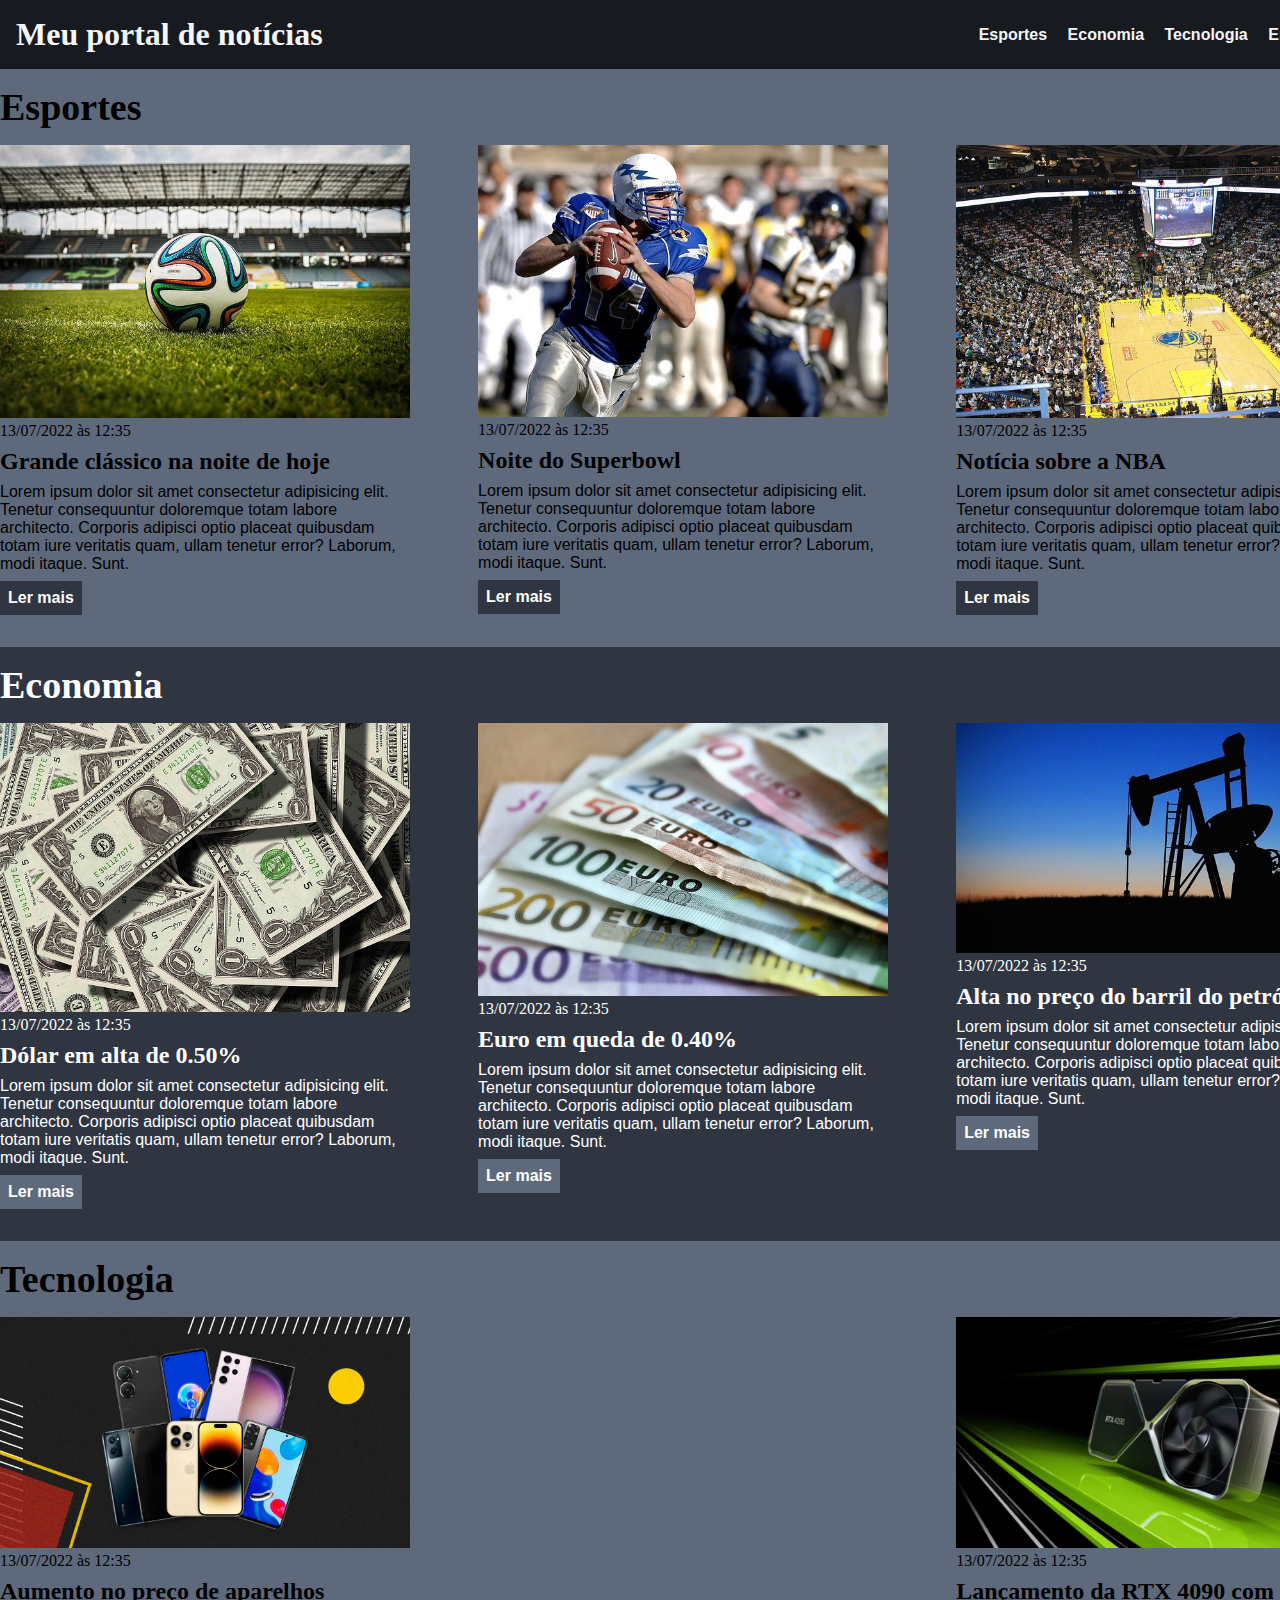
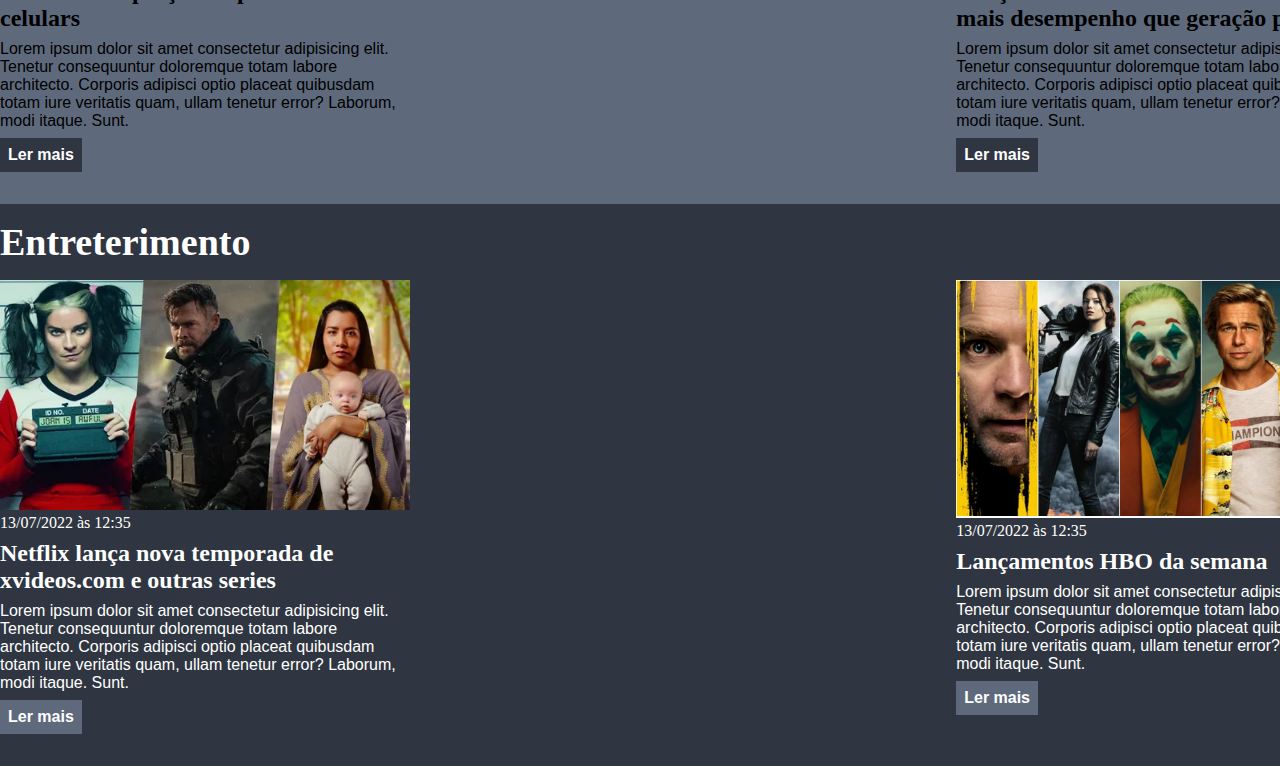
<file: index.html>
<!DOCTYPE html>
<html lang="pt-BR">
<head>
    <meta charset="UTF-8">
    <meta http-equiv="X-UA-Compatible" content="IE=edge">
    <meta name="viewport" content="width=device-width, initial-scale=1.0">
    <title>Meu portal de notícias</title>
    <link rel="stylesheet" href="./main.css" />
    
</head>
<body>
    <header>
        <div class="container">
            <h1 id="titulo">Meu portal de notícias</h1>
            <nav id="sumario">
                <ul>
                    <li>
                        <a href="#sports" title="Ir para a seção de esportes">Esportes</a>
                    </li>
                    <li>
                        <a href="#economy" title="Ir para a seção de notícias">Economia</a>
                    </li>
                    <li>
                        <a href="#tecnology" title="Ir para a seção de Tecnologia">Tecnologia</a>
                    </li>
                    <li>
                        <a href="#entreteriment" title="Ir para a seção de Entreterimento">Entreterimento</a>
                    </li>
                </ul>
            </nav>
        </div>
    </header>
    <section id="sports">
        <div class="container">
            <h2>Esportes</h2>
            <div class="articles">
                <article>
                    <img src="./imagens/futebol.jpg" alt="Bola de futebol no gramado" />
                    <header>
                        <time class="creation-date">13/07/2022 às 12:35</time>
                    </header>
                    <h3>Grande clássico na noite de hoje</h3>
                    <p>
                        Lorem ipsum dolor sit amet consectetur adipisicing elit. Tenetur consequuntur doloremque totam labore architecto. Corporis adipisci optio placeat quibusdam totam iure veritatis quam, ullam tenetur error? Laborum, modi itaque. Sunt.
                    </p>
                    <a href="#" title="Leia a notícia completa">Ler mais</a>
                </article>
                <article>
                    <img src="./imagens/futebol-americano.jpg" alt="Jogador de futebol americano correndo com a bola na mão" />
                    <header>
                        <time>13/07/2022 às 12:35</time>
                    </header>
                    <h3>Noite do Superbowl</h3>
                    <p>
                        Lorem ipsum dolor sit amet consectetur adipisicing elit. Tenetur consequuntur doloremque totam labore architecto. Corporis adipisci optio placeat quibusdam totam iure veritatis quam, ullam tenetur error? Laborum, modi itaque. Sunt.
                    </p>
                    <a href="#" title="Leia a notícia completa">Ler mais</a>
                </article>
                <article>
                    <img src="./imagens/basquete.jpg" title="Vista aérea de uma quadra de basquete" />
                    <header>
                        <time>13/07/2022 às 12:35</time>
                    </header>
                    <h3>Notícia sobre a NBA</h3>
                    <p>
                        Lorem ipsum dolor sit amet consectetur adipisicing elit. Tenetur consequuntur doloremque totam labore architecto. Corporis adipisci optio placeat quibusdam totam iure veritatis quam, ullam tenetur error? Laborum, modi itaque. Sunt.
                    </p>
                    <a href="#" title="Leia a notícia completa">Ler mais</a>
                </article>
                
            </div>
        </div>
    </section>
    <section id="economy">
        <div class="container">
                <h2>Economia</h2>
            <div class="articles">
                <article>
                    <img src="./imagens/dolares.jpg" alt="Muitos dólares" />
                    <header>
                        <time>13/07/2022 às 12:35</time>
                    </header>
                    <h3>Dólar em alta de 0.50%</h3>
                    <p>
                        Lorem ipsum dolor sit amet consectetur adipisicing elit. Tenetur consequuntur doloremque totam labore architecto. Corporis adipisci optio placeat quibusdam totam iure veritatis quam, ullam tenetur error? Laborum, modi itaque. Sunt.
                    </p>
                    <a href="#" title="Leia a notícia completa">Ler mais</a>
                </article>
                <article>
                    <img src="./imagens/euro.jpg" alt="Várias notas de euro" />
                    <header>
                        <time>13/07/2022 às 12:35</time>
                    </header>
                    <h3>Euro em queda de 0.40%</h3>
                    <p>
                        Lorem ipsum dolor sit amet consectetur adipisicing elit. Tenetur consequuntur doloremque totam labore architecto. Corporis adipisci optio placeat quibusdam totam iure veritatis quam, ullam tenetur error? Laborum, modi itaque. Sunt.
                    </p>
                    <a href="#" title="Leia a notícia completa">Ler mais</a>
                </article>
                <article>
                    <img src="./imagens/petroleo.jpg" alt="Extração de petróleo" />
                    <header>
                        <time>13/07/2022 às 12:35</time>
                    </header>
                    <h3>Alta no preço do barril do petróleo</h3>
                    <p>
                        Lorem ipsum dolor sit amet consectetur adipisicing elit. Tenetur consequuntur doloremque totam labore architecto. Corporis adipisci optio placeat quibusdam totam iure veritatis quam, ullam tenetur error? Laborum, modi itaque. Sunt.
                    </p>
                    <a href="#" title="Leia a notícia completa">Ler mais</a>
                </article>
            </div>
        </div>
    </section>

    <section id="tecnology">
        <div class="container">
                <h2>Tecnologia</h2>
            <div class="articles">
                <article>
                    <img src="./imagens/celulares.jpeg" alt="diversos celulares" />
                    <header>
                        <time>13/07/2022 às 12:35</time>
                    </header>
                    <h3>Aumento no preço de aparelhos celulars</h3>
                    <p>
                        Lorem ipsum dolor sit amet consectetur adipisicing elit. Tenetur consequuntur doloremque totam labore architecto. Corporis adipisci optio placeat quibusdam totam iure veritatis quam, ullam tenetur error? Laborum, modi itaque. Sunt.
                    </p>
                    <a href="#" title="Leia a notícia completa">Ler mais</a>
                </article>
                <article>
                    <img src="./imagens/4090.jpg" alt="RTX 4090" />
                    <header>
                        <time>13/07/2022 às 12:35</time>
                    </header>
                    <h3>Lançamento da RTX 4090 com 30% mais desempenho que geração passada</h3>
                    <p>
                        Lorem ipsum dolor sit amet consectetur adipisicing elit. Tenetur consequuntur doloremque totam labore architecto. Corporis adipisci optio placeat quibusdam totam iure veritatis quam, ullam tenetur error? Laborum, modi itaque. Sunt.
                    </p>
                    <a href="#" title="Leia a notícia completa">Ler mais</a>
                </article>
            </div>
        </div>
    </section>
    <section id="entreteriment">
        <div class="container">
                <h2>Entreterimento</h2>
            <div class="articles">
                <article>
                    <img src="./imagens/netflix.jpg" alt="lançamento netflix" />
                    <header>
                        <time>13/07/2022 às 12:35</time>
                    </header>
                    <h3>Netflix lança nova temporada de xvideos.com e outras series</h3>
                    <p>
                        Lorem ipsum dolor sit amet consectetur adipisicing elit. Tenetur consequuntur doloremque totam labore architecto. Corporis adipisci optio placeat quibusdam totam iure veritatis quam, ullam tenetur error? Laborum, modi itaque. Sunt.
                    </p>
                    <a href="#" title="Leia a notícia completa">Ler mais</a>
                </article>
                <article>
                    <img src="./imagens/hbo.jpg" alt="HBO" />
                    <header>
                        <time>13/07/2022 às 12:35</time>
                    </header>
                    <h3>Lançamentos HBO da semana</h3>
                    <p>
                        Lorem ipsum dolor sit amet consectetur adipisicing elit. Tenetur consequuntur doloremque totam labore architecto. Corporis adipisci optio placeat quibusdam totam iure veritatis quam, ullam tenetur error? Laborum, modi itaque. Sunt.
                    </p>
                    <a href="#" title="Leia a notícia completa">Ler mais</a>
                </article>
            </div>
        </div>
    </section>
</body>
</html>
</file>
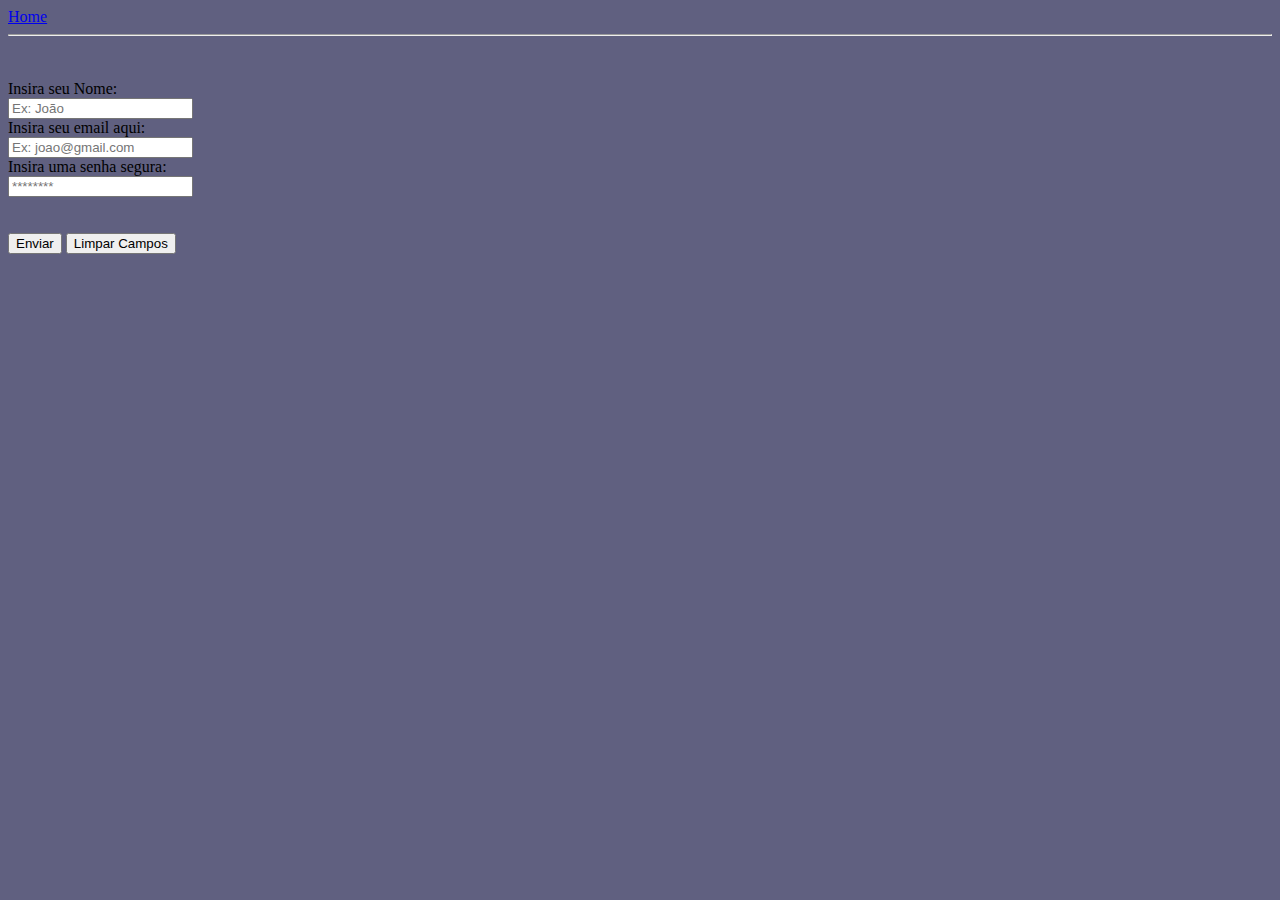
<file: formulario.html>
<!DOCTYPE html>
<html lang="pt-br">
<head>
    <meta charset="UTF-8">
    <meta name="viewport" content="width=device-width, initial-scale=1.0">
    <title>formulario</title>

    <style>
        body {
            background-color: #606080;
        }
    </style> 
</head>


<body>
    <header>
        <a href="./index.html">Home</a> <br>
    </header>

<hr> <br><br>
    <form>
        <label for="name">Insira seu Nome:</label> <br>
        <input id="name" type="text" placeholder="Ex: João">  <br>
        <label for="email">Insira seu email aqui:</label> <br>
        <input id="email" type="email" placeholder="Ex: joao@gmail.com"> <br>
        <label for="senha">Insira uma senha segura:</label>  <br>
        <input id="senha" type="password" placeholder="********"> <br><br><br>

        <button type="submit"> Enviar</button>
        <button type="reset">Limpar Campos</button>


    </form>
</body>
</html>
</file>
<file: main.css>
*{
    box-sizing: border-box ;
    margin: 0;
    border: 0;
}

body>header{
    background-color: #171a1f;
    padding: 16px;
    color: #f5f6fa;
}

header .container{
    display: flex;
    align-items: center;
    justify-content: space-between;
}

header li{
    display: inline;
    font-family: Arial, Helvetica, sans-serif;
    font-weight: bold;
    margin-left: 16px;
}

header li a {
    color: #f5f6fa;
    text-decoration: none;
}

.container{
    width: 1366px;
    margin: 0 auto;
}

.articles {
    display: flex;
    flex-wrap: wrap;
    justify-content: space-between;
}
.articles article img{
    width: 100%;
}

.articles article{
    width: 30%;
}
section{
    padding: 16px 0;
}

section h2, 
.articles article{
    margin-bottom: 16px;
}

.articles article h3{
    margin-top: 8px;
    margin-bottom: 8px;
}

.articles article a {
    background-color: rgb(32, 27, 32);
    color: #fff;
    padding: 8px;
    display: inline-block;
    text-decoration: none;
    font-weight: bold;
    margin-top: 8px;
}

.articles article a:hover{
    text-decoration: underline;
}
.articles article p,
.articles article a{
    font-family: Arial, Helvetica, sans-serif;
}

.articles article h3{
    font-size: 24px;
}
section h2{
    font-size: 38px;

}
#sports{
    background-color: #5e6a7c;
}
#sports .articles article a{
    background-color:  #2f3641;
}

#economy{
    background-color: #2f3641;
    color: white;
}
#economy .articles article a{
    background-color:#5e6a7c;
} 

#tecnology{
    background-color: #5e6a7c;
}
#tecnology .articles article a{
    background-color:  #2f3641;    
}

#entreteriment{
    background-color: #2f3641;
    color: white;    
}
#entreteriment .articles article a{
    background-color:#5e6a7c;
}
</file>
